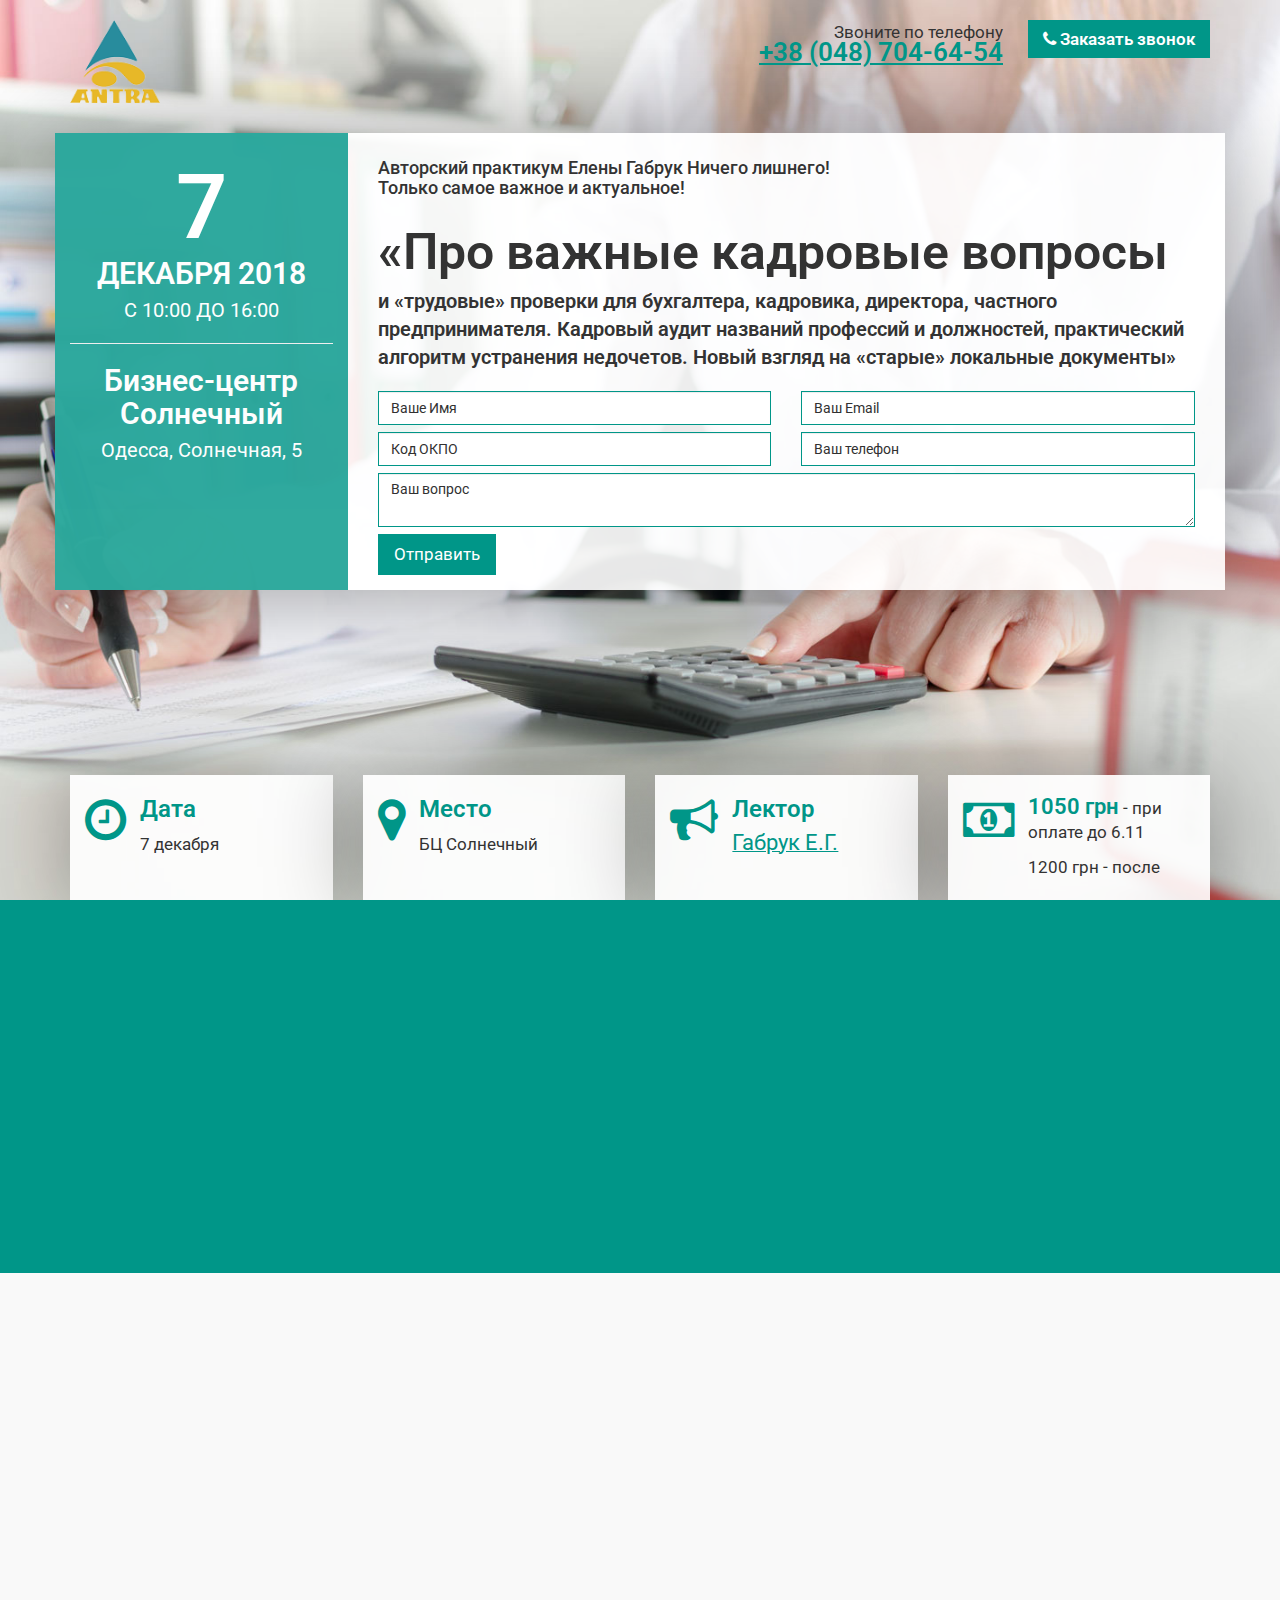
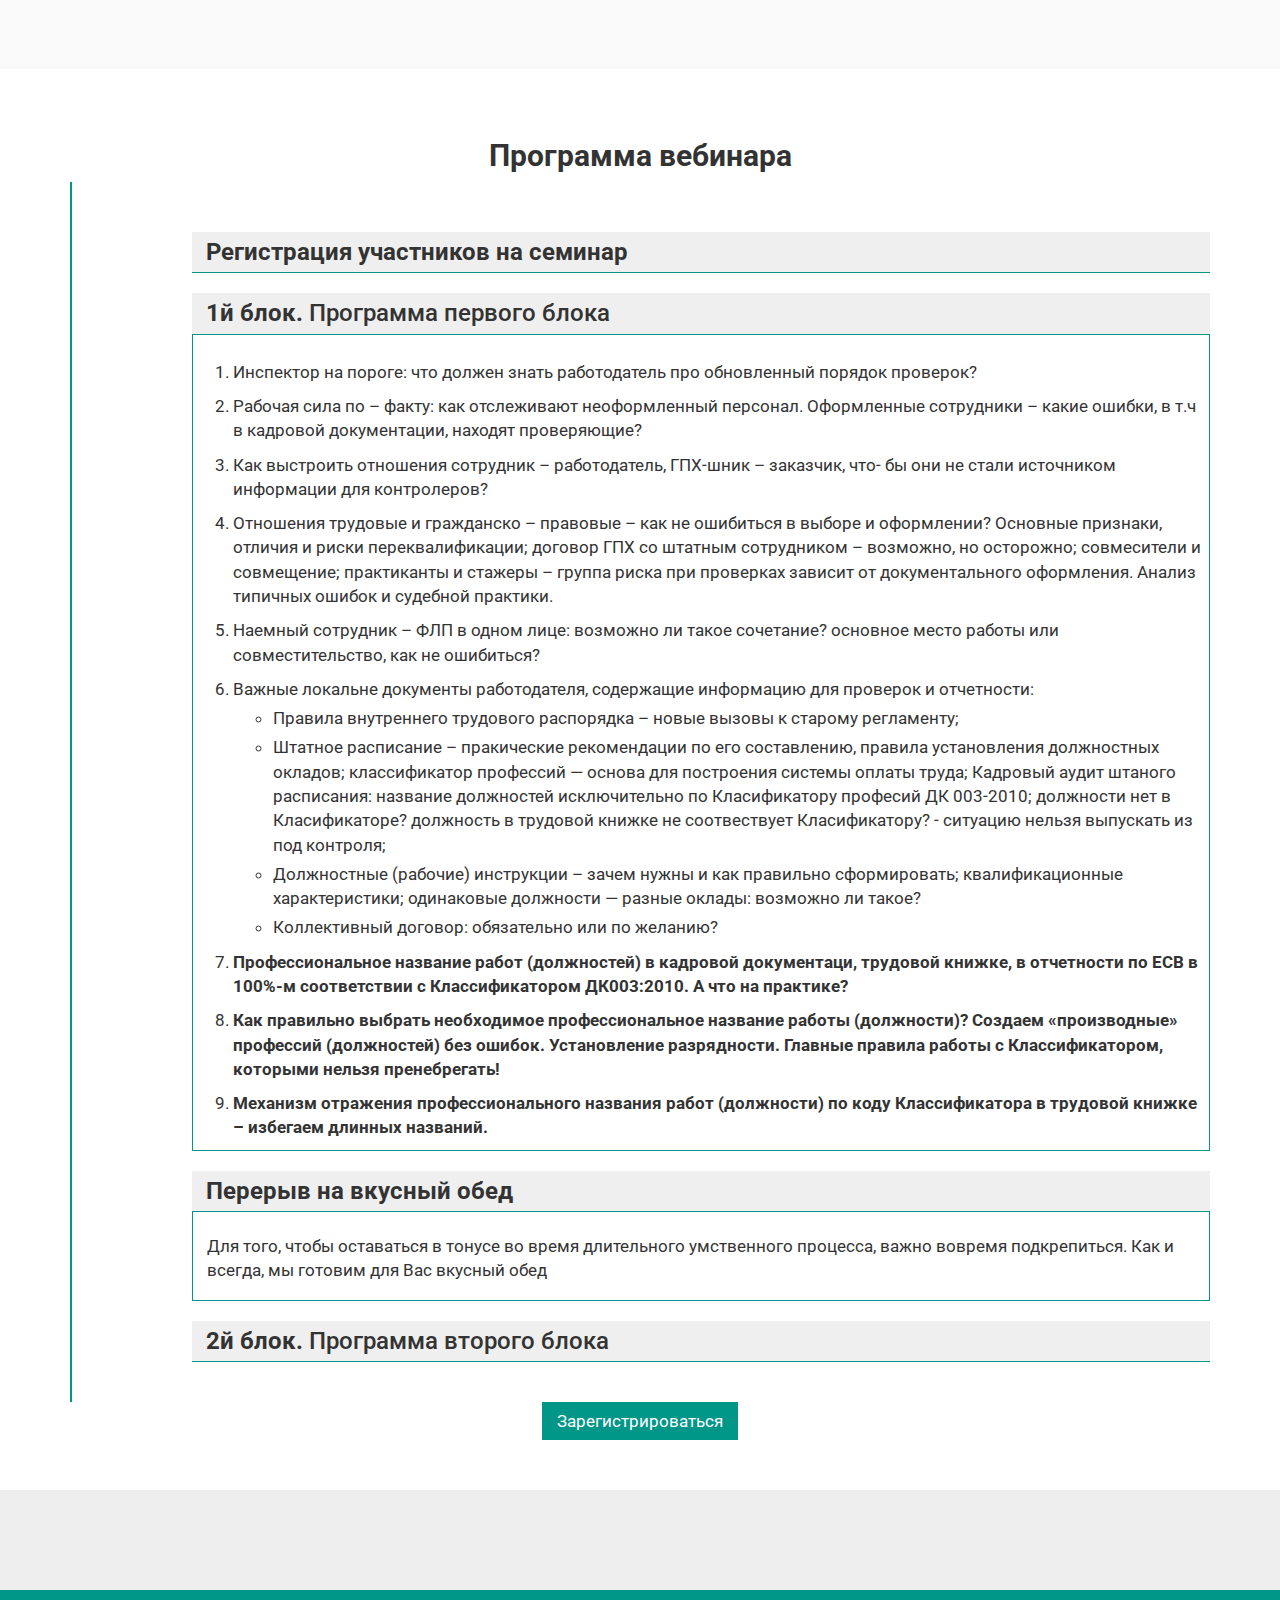
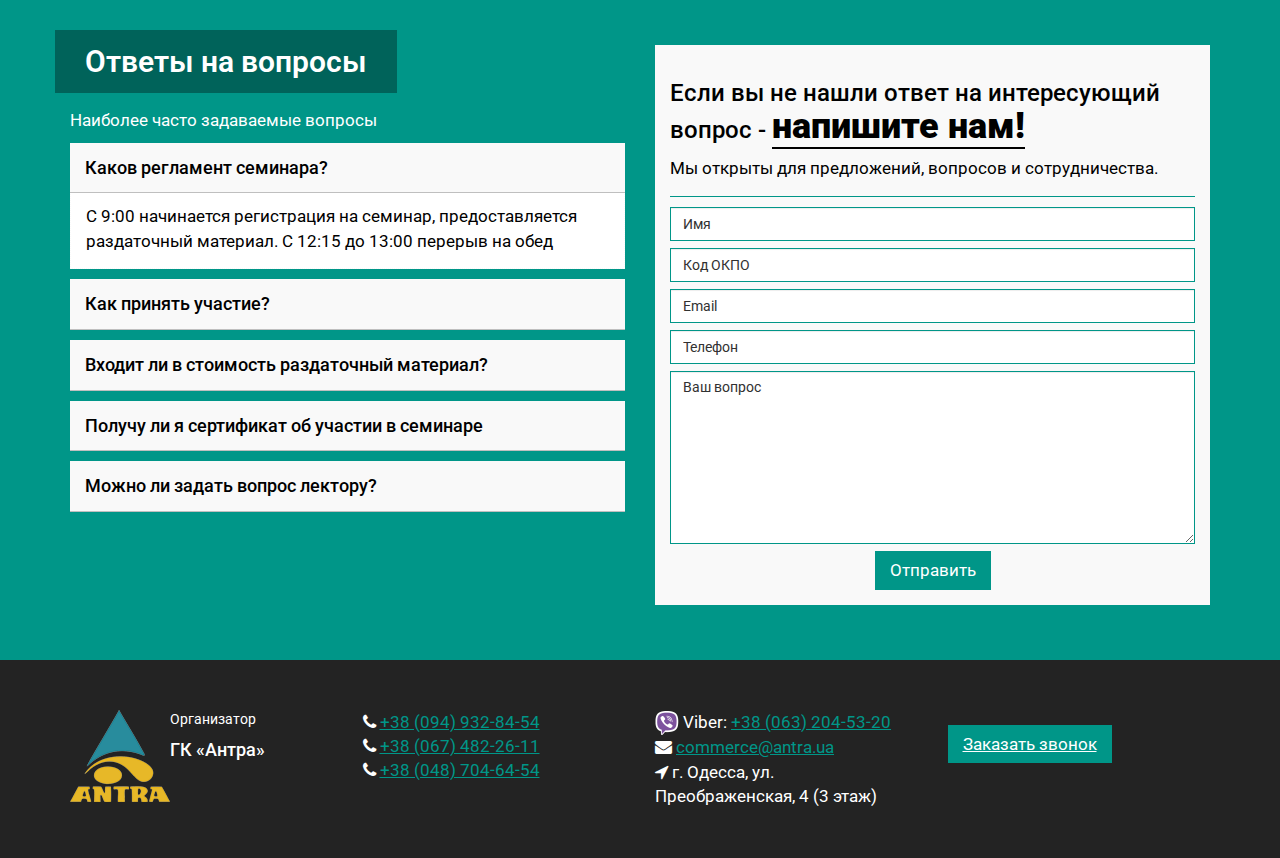
<file: index.html>
<!DOCTYPE html>
<html lang="ru">
<head>
	<meta charset="UTF-8">
	<title>Про важные кадровые вопросы и «трудовые» проверки для бухгалтера, кадровика, директора, частного предпринимателя. Кадровый аудит названий профессий и должностей, практический алгоритм устранения недочетов. Новый взгляд на «старые» локальные документы </title>
    <meta name="viewport" content="width=device-width, initial-scale=1">
	<link rel="stylesheet" href="css/style.css?ver=0.012">
	
</head>
<body>
	<section class="backgroundImageBlock">
		<div class="header">
			<div class="container">
				<a href="../" class="pull-left"><img src="images/logo.png" alt="Антра" class="logo"></a>
				<button class="phone pull-right" type="button" data-toggle="modal" data-target="#myModal"><i class="fa fa-phone" aria-hidden="true"></i> Заказать звонок</button>
					
				<div class="telephons pull-right">
					Звоните по телефону
					<div class="telephone-hover">
						<a href="tel:+380487046454">+38 (048) 704-64-54</a>
						<div class="telephons-hidden">
				        	<a href="tel:+380949328454"><i class="fa fa-mobile" aria-hidden="true"></i> +38 (094) 932-84-54</a><br>
							<a href="tel:+380674822611"><i class="fa fa-mobile" aria-hidden="true"></i> +38 (067) 482-26-11</a><br>
							<img src="images/viber.png" alt=""><a href="tel:+380632045320"> +38 (‎063) 204-53-20</a>
						</div>
					</div>
					
				</div>
			</div>
		</div>
		<div class="container padding-block" style="padding-top: 10px">
			<div class="row info-block-wrapper">
				<div class="col-md-3 col-sm-3">
					<div class="info-block text-center">
						<h2 class="lab"><span class="big">7</span><br> декабря 2018 <br><small>c 10:00 до 16:00</small></h2>
						<hr>
						<h2>Бизнес-центр Солнечный <br><small>Одесса, Солнечная, 5</small></h2>
					
						
					</div>
				</div>
				<div class="col-md-9 col-sm-9">
					<div class="">
						
						<div class="form-block">
							<h4>Авторский практикум Елены Габрук
								Ничего лишнего! <br> Только самое важное и актуальное!
								 </h4>
							<h1>«Про важные кадровые вопросы и «трудовые» проверки для бухгалтера, кадровика, директора, частного предпринимателя. Кадровый аудит названий профессий и должностей, практический алгоритм устранения недочетов. Новый взгляд на «старые» локальные документы»
								</h1>
							<script type="text/javascript">var submitted=false;</script>
							<iframe 
								name="hidden_iframe" 
								id="hidden_iframe" 
								style="display:none;" 
								onload="if(submitted) {}">
							</iframe>
							<form 
								class="form-selector" 
								id="form-registration" 
								action="https://docs.google.com/forms/d/e/1FAIpQLSfwYC1dKEdx3VvTivSNnb4oGM9e8u4wIVKnV1kjNTQUSgmlKQ/formResponse" 
								method="POST" 
								target="hidden_iframe" 
								onsubmit="submitted=true;">
								<!-- <h4>Заполните пожалуйста форму для регистрации в онлайн семинаре</h4> -->
								<div class="row">
									<div class="col-md-6">
										<div class="form-group">
											<input type="text" class="name form-control" placeholder="Ваше Имя" name="entry.1382491496" required="">
										</div>
										<div class="form-group">
											<input type="text" class="okpo form-control" placeholder="Код ОКПО" name="entry.1218060692" >
										</div>
									</div>
									<div class="col-md-6">
										<div class="form-group">
											<input type="email" class="email form-control" placeholder="Ваш Email" name="entry.1408447140" required="">
										</div>
										<div class="form-group">
											<input type="tel" class="tel form-control" placeholder="Ваш телефон" name="entry.2103749189" required="">
										</div>
									</div>
								</div>
								
								
								<div class="form-group">
									<textarea name="entry.5411496" id="question" class="form-control" placeholder="Ваш вопрос"></textarea>
								</div>
								<input type="radio" name="entry.707034873" value="Регистрация" hidden checked="">
								<input type="submit" value="Отправить" class="but">
							</form>
						</div>
					</div>
				</div>
				
			</div>
			<!-- <div class="row spec">
				<div class="col-md-12"><a href='' data-toggle="modal" data-target="#myModalForm2">
					<h2 >Только для <span>одесситов <img style='vertical-align: bottom;' src="images/odessa.png" width='30px' alt=""> и гостей города</span></h2>
						<p>Участие в вебинаре в специально оборудованном зале БЦ Солнечный. <br>Наш администратор обеспечит комфортное участие и поможет задавать вопросы лектору.</p></a>
						<button class="but" type="button" data-toggle="modal" data-target="#myModalForm2">Зарегистрироваться</button>
				</div>
				
			</div> -->
		</div>
		<div class="bottom-div">
			<div class="container">
				<div class="row">
					<div class="col-md-3 col-sm-3 col-xs-6">
						<div class="info-item">
							<h3><i class="fa fa-clock-o pull-left"  aria-hidden="true"></i>Дата</h3>
							<p>7 декабря </p>
						</div>
					</div>
					<div class="col-md-3 col-sm-3 col-xs-6">
						<div class="info-item">
							<h3><i class="fa fa-map-marker pull-left" aria-hidden="true"></i>Место</h3>
							<p>БЦ Солнечный </p>
						</div>
					</div>
					<div class="col-md-3 col-sm-3 col-xs-6">
						<div class="info-item">
							<h3><i class="fa fa-bullhorn pull-left" aria-hidden="true"></i>Лектор</h3>
							<p><a href="#lector"><span class="big">Габрук Е.Г.</span></a> </p>
						</div>
					</div>
					<div class="col-md-3 col-sm-3 col-xs-6">
						<div class="info-item">
							<h3><i class="fa fa-money pull-left" style="margin-bottom: 30px" aria-hidden="true"></i></h3>
							<p><span class="big" style="color: #009688; font-weight: 600">1050 грн</span> - при оплате до 6.11</p>
							<p>1200 грн - после</p>
						</div>
					</div>
				</div>
			</div>
		</div>
	</section>
	<section id="lector" class="padding-block">
		<div class="container">
			<div class="row">
				<div class="col-md-3 wow fadeInLeft" data-wow-delay="0.3s">
					<div class="text-center"><img src="images/photo.jpg" alt="Волянюк Инна Анатольевна"></div>
				</div>
				<div class="col-md-8 wow fadeInLeft">
					<div class="back-lector">
						<h3>Лектор:</h3>
						<h2><span>Габрук</span> Елена Геннадьевна</h2>
						<ul>
							
							<li>независимый експерт-консультант по налогообложению и учету,</li>
							<li>автор многочисленных публикаций на налоговую тематику в профильных бухгалтерских ресурсах,</li>
							<li>опыт лекторской работы и работы в официальном налоговом издании - 19 лет,</li>
							<li>директор консультационной  фирмы.</li>
						</ul>
					</div>
					
				</div>
				
			</div>
		</div>
	</section>
	<section id="why" class="padding-block">
		<div class="container">
			<div class="row">
				<div class="col-md-12 wow fadeInLeft">
					<h2 class="marginBotom">Почему Вам будет крайне полезно поучаствовать в нашем вебинаре</h2>
				</div>
				<div class="col-md-4 wow fadeInLeft" data-wow-delay="0.3s">
					<div class="text-center">
						<img src="images/lecture.svg" alt="">
					
						<h3>Интерактивность</h3>
						<p>Лектор открыта к вопросам на протяжении всего дня, вы сможете задать все интересующие вас вопросы! Спросить все что вас интересует по данной тематике</p>
					</div>
				</div>
				<div class="col-md-4 wow fadeInLeft" data-wow-delay="0.6s">
					<div class="text-center">
						<img src="images/chat.svg" alt="">
					
						<h3>Обмен опытом</h3>
						<p>Семинар - это место, где можно познакомиться с нужными людьми, обменяться опытом</p>
					</div>
				</div>
				<div class="col-md-4 wow fadeInLeft" data-wow-delay="0.9s">
					<div class="text-center">
						<img src="images/rocket-ship.svg" alt="">
					
						<h3>Вкусняшки =)</h3>
						<p>Для того, чтобы оставаться в тонусе во время длительного умственного процесса, важно вовремя подкрепиться. Как и всегда, мы готовим для Вас вкусный обед</p>
					</div>
				</div>
			</div>
		</div>
	</section>
	<section id="program" class="padding-block">
		<div class="container">
			<div class="row">
				<div class="col-md-12">
					<h2 class="text-center"><strong>Программа вебинара</strong></h2>
					<div class="items">
						<div class="items-block">

							<!-- 1d block -->

							<div class="item">
								
								<div class="btn-item-open wow zoomIn"> 09:00  - 10:00</div>
								<div class="item-info h3"><strong>Регистрация участников на семинар</strong></div>
								<div class="item-more">Нажми</div>
								<div class="item-close-info"  style="display: none">
									<ul>
										<li>Организаторы мероприятия <strong>регистрируют прибывших участников</strong></li>
										<li>Вы получаете <strong>раздаточный материал, сертификат участия и акты выполненных работ</strong></li>
									</ul>
								</div>
							</div>


							<!-- 2d block -->

							<div class="item active">
								
								<div class="btn-item-open wow zoomIn active">10:00 - 12:15</div>
								<div class="item-info h3"><strong>1й блок. </strong>Программа первого блока</div>
								<div class="item-more">Нажми</div>
								<div class="item-close-info">
									<ol>
										<li>Инспектор на пороге: что должен знать работодатель про обновленный порядок проверок?</li>
										<li>Рабочая сила по – факту: как отслеживают неоформленный персонал. Оформленные сотрудники – какие ошибки, в т.ч в кадровой документации, находят проверяющие? </li>
										<li>Как выстроить отношения сотрудник – работодатель, ГПХ-шник – заказчик, что- бы они не стали источником информации для контролеров?</li>
										<li>Отношения трудовые и гражданско – правовые – как не ошибиться в выборе и оформлении? Основные признаки, отличия и риски переквалификации;  договор ГПХ со штатным сотрудником – возможно, но осторожно; совмесители и совмещение; практиканты и стажеры – группа  риска при проверках зависит от документального оформления. Анализ типичных ошибок и судебной практики.</li>
										<li>Наемный сотрудник – ФЛП в одном лице: возможно ли такое сочетание? основное место работы или совместительство, как не ошибиться?</li>
										<li>Важные локальне документы работодателя, содержащие информацию для проверок и отчетности:
											<ul>
												<li>Правила внутреннего трудового распорядка – новые вызовы к старому регламенту; </li>
												<li>Штатное расписание – пракические рекомендации по его составлению, правила установления должностных окладов; классификатор профессий — основа для построения системы оплаты труда; Кадровый аудит штаного расписания: название должностей  исключительно по Класификатору професий ДК 003-2010; должности нет в Класификаторе? должность в трудовой книжке не соотвествует Класификатору?  - ситуацию нельзя выпускать из под контроля; </li>
												<li>Должностные (рабочие) инструкции – зачем нужны и как правильно сформировать; квалификационные характеристики; одинаковые должности — разные оклады: возможно ли такое?</li>
												<li>Коллективный договор: обязательно или по желанию?</li>
											</ul>
										</li>
										<li><strong>Профессиональное  название  работ (должностей) в кадровой документаци, трудовой книжке, в отчетности по ЕСВ в 100%-м соответствии с Классификатором ДК003:2010. А что на практике?</strong></li>
										<li><strong>Как правильно выбрать необходимое профессиональное название  работы (должности)? Создаем «производные»  профессий (должностей) без ошибок. Установление разрядности. Главные правила работы с Классификатором, которыми нельзя пренебрегать!</strong></li>
										<li><strong>Механизм отражения профессионального названия работ (должности)  по коду Классификатора в трудовой книжке – избегаем длинных названий.</strong></li>
									</ol>

								</div>
							</div>

							<!-- 1d block -->

							<div class="item active">
								
								<div class="btn-item-open wow zoomIn active">12:15 - 13:00</div>
								<div class="item-info h3"><strong>Перерыв на вкусный обед</strong></div>
								<div class="item-more">Нажми</div>
								<div class="item-close-info">
									<p>Для того, чтобы оставаться в тонусе во время длительного умственного процесса, важно вовремя подкрепиться. Как и всегда, мы готовим для Вас вкусный обед</p>
								</div>
							</div>

					

							<!-- 2 th block -->


							<div class="item">
								<div class="btn-item-open wow zoomIn" data-wow-delay="0.3s">13:00 - 16:00</div>
								<div class="item-info h3"><strong>2й блок. </strong>Программа второго блока</div>
								<div class="item-more">Нажми</div>
								<div class="item-close-info" style="display: none">

									<ol start='10'>
										<li><strong>Должность (название работ) в трудовой не соответствует Классификатору  - возможные последсвия для работодателя и сотрудника.</strong></li>
										<li><strong>Как не ошибиться  при изменении профессионального названия работ (должности). Можно  ли считать приведение в соответствие названий должностей (работ)  измененем существенных  условий труда? Надо ли издавать приказ на перевод сотрудника на иную должность при ее переименовании?</strong></li>
										<li><strong>Приводим названия должностей в соответствие с Классификаором – алгоритм дейсвий зависит от ситуации (искажение названия; «несуществующая» должность прочее).</strong></li>
										<li>Движение кадров. <strong>С 25.07.2018г. изменены правила деловодства – что важно учесть!</strong>
											<ul>
												<li>пакет документов при прийме на работу; особенноси приема на работу отдельных категоий сотрудников (несовершенолетние, иностранцы, лица с инвалидностью); </li>
												<li>дополнительные условия принятия сотрудников на работу (испытаельный срок, стажировка, пракика); </li>
												<li>трудовые книжки (заполнение, исправления записей, хранение, возврат при увольнении);</li>
												<li>личная карточка П-2 – основные правила заполнения;</li>
												<li>личное дело сотрудника: что храним, а что в спам? <strong>С 25.07.2018г. изменился состав личного дела; как актуализировать личные дела сотрудников;</strong></li>
												<li>уведомляем налоговую про принятие сотрудника на работу;</li>
												<li>допуск сотрудника к работе: с какими локальным документами сотрудник обязательно должен бать ознакомленный;</li>
												<li>номенклатура дел по кадрам, как составляюща  общего документооборота; формирование дел; передача в архив; какие документы сколько храним?</li>
												
											</ul>
										</li>
										<li>Режим рабочего времени, ограничения по отдельным 
											<ul>
												<li>категориям сотрудников, </li>
												<li>												общая и сокращенная продолжительность рабочего времени;</li>
												<li>												режим не полного рабочего времени;</li>
												<li>												работа в ночное время, выходные и праздничные дни;</li>
												<li>												работа сверхурочно;</li>
												<li>												работа сменами;</li>
												<li>												гибкий режим раочего времени;</li>
												<li>												не нормированный рабоий день;</li>
												<li>												простойна предприятии;</li>
											</ul>												

										</li>
										<li>Учет рабочего времени (табель учета рабочего времени, суммированный учет рабочего времени); графики сменности.</li>
										<li>Предписание проверяющих, штрафы за нарушение законодательства по труду.</li>
										
									</ol>
							
								</div>
							</div>


						

					
						</div>

						
					</div>
					<div class="text-center"><button class="but" type="button" data-toggle="modal" data-target="#myModalForm">Зарегистрироваться</button></div>
				</div>
			</div>
		</div>
	</section>
	<section class="quest">
		<div class="container centerBlock">
			
		</div>
	</section>
	<section id="answers" class="padding-block">
		<div class="container">
			<div class="row">
			
				<div class="col-md-6">
					<div class="center-small-block"><h2>Ответы на вопросы</h2>
					<p>Наиболее часто задаваемые вопросы</p></div>
					<div class="accordion">
						<h4 >
							<span class="btn-item-open wow zoomIn">
								
							</span>Каков регламент семинара?
							<span class="item-more">Нажми</span>
						</h4 >
						<p>С 9:00 начинается регистрация на семинар, предоставляется раздаточный материал. С 12:15 до 13:00 перерыв на обед</p>

						<h4 >
							<span class="btn-item-open wow zoomIn"  data-wow-delay="0.3s">
								
							</span>Как принять участие?
							<span class="item-more">Нажми</span>
						</h4 >
						<p>Оставляете заявку на сайте или звоните нам по телефону <br><a href="tel:+380487061708">+38 (048) 706-17-08</a>, оплачиваете счет и за день до вебинара получаете ссылку.</p>

						<h4 >
							<span class="btn-item-open wow zoomIn"  data-wow-delay="0.6s">
								
							</span>Входит ли в стоимость раздаточный материал?
							<span class="item-more">Нажми</span>
						</h4 >
						<p>Да, входит. Один комплект раздаточного материала выдается перед началом семинара</p>

					

						<h4 >
							<span class="btn-item-open wow zoomIn"  data-wow-delay="0.7s">
							
							</span>Получу ли я сертификат об участии в семинаре
							<span class="item-more">Нажми</span>
						</h4 >
						<p>Да, сертификат будет выдан вместе с раздаточным материалом, при регистрации</p>

						<h4 >
							<span class="btn-item-open wow zoomIn"  data-wow-delay="1.2s">
							
							</span>Можно ли задать вопрос лектору?
							<span class="item-more">Нажми</span>
						</h4 >
						<p>Конечно! Перед семинаром организаторы выдают листики, на которых Вы сможете написать вопрос лектору и передать во время семинара.</p>

					
					</div>
				</div>
				<div class="col-md-6">
			
					<div class="important-wrapper">
						<!-- <img src="images/question.png" alt=""> -->
						<h3>Если вы не нашли ответ на интересующий вопрос - <span style="border-bottom: 2px solid; font-size: 150%; font-weight: 900">напишите нам!</span></h3>
						<p>Мы открыты для предложений, вопросов и сотрудничества.</p>
			   
				   <div >
					   <iframe 
							   name="hidden_iframe" 
							   id="hidden_iframe" 
							   style="display:none;" 
							   onload="if(submitted) {}">
						   </iframe>
						   <div class="form-wrapper" data-wow-delay="0.6s">
							   <form 
								   class="form-selector" 
								   id="form-registration" 
								   action="https://docs.google.com/forms/d/e/1FAIpQLSfwYC1dKEdx3VvTivSNnb4oGM9e8u4wIVKnV1kjNTQUSgmlKQ/formResponse" 
								   method="POST" 
								   target="hidden_iframe" 
								   onsubmit="submitted=true;">
								   
								   <div class="form-group">
									   <input type="text" class="name form-control" placeholder="Имя" name="entry.1382491496" required="">
								   </div>
								   <div class="form-group">
									   <input type="text" class="okpo form-control" placeholder="Код ОКПО" name="entry.1218060692" >
								   </div>
								   <div class="form-group">
									   <input type="email" class="email form-control" placeholder="Email" name="entry.1408447140" required="">
								   </div>
								   <div class="form-group">
									   <input type="tel" class="tel form-control" placeholder="Телефон" name="entry.2103749189" required="">
								   </div>
								   
								   <div class="form-group">
									   <textarea name="entry.5411496" id="question" rows="8" class="form-control" placeholder="Ваш вопрос"></textarea>
								   </div>
								   <input type="radio" name="entry.707034873" value="предложения, вопросы, сотрудничества (не заявка)" hidden checked="">
								   <div class="centerBlock">
									   <input type="submit" value="Отправить" class="but">
								   </div>
							   </form>
			   
			</div>
					</div>
				</div>
			</div>
		</div>
	</section>

	<footer class="padding-block">
		<div class="container">
			<div class="row">
				<div class="col-lg-3 col-md-4 col-sm-2">
					<img src="images/logo.png" alt="Антра" class="logo pull-left">
					<div class=""><div class="small">Организатор</div>
				<h4>ГК &laquo;Антра&raquo;</h4></div>
				</div>
				<div class="col-lg-3 col-md-3 col-sm-4">
					<i class="fa fa-phone" aria-hidden="true"></i> <a href="tel:+380949328454">+38 (094) 932-84-54</a><br>
					<i class="fa fa-phone" aria-hidden="true"></i> <a href="tel:+380674822611">+38 (067) 482-26-11</a><br>
					<i class="fa fa-phone" aria-hidden="true"></i> <a href="tel:+380487046454">+38 (048) 704-64-54</a>
				</div>
				<div class="col-lg-3 col-md-3 col-sm-4">
							<img src="images/viber.png" alt="" style="width: 24px;"> <span>Viber:</span> <a href="tel:+380632045320">+38 (‎063) 204-53-20</a><br>

					<i class="fa fa-envelope" aria-hidden="true"></i> <a href="mailto:commerce@antra.ua">commerce@antra.ua</a><br>
					<i class="fa fa-location-arrow" aria-hidden="true"></i> г. Одесса, ул. Преображенская, 4 (3 этаж)
				</div>
				<div class="col-lg-3 col-md-2 col-sm-2">
					<div class="center"><a href="" class="but" data-toggle="modal" data-target="#myModal">Заказать звонок</a></div>
				</div>
			</div>
		</div>
	</footer>

	<!-- Modal -->

	<div class="modal fade" id="myModal" tabindex="-1" role="dialog" aria-labelledby="myModalLabel" aria-hidden="true">
	  <div class="modal-dialog modal-sm">
	    <div class="modal-content">
	      <div class="modal-body">
	        <button type="button" class="close" data-dismiss="modal"><span aria-hidden="true">&times;</span><span class="sr-only">Close</span></button>
	        
	        <script type="text/javascript">var submitted=false;</script>
			<iframe 
				name="hidden_iframe1" 
				id="hidden_iframe1" 
				style="display:none;" 
				onload="if(submitted) {}">
			</iframe>
			<form 
				class="form-selector first bv-form" 
				id="form-modal-tel" 
				action="https://docs.google.com/forms/d/e/1FAIpQLSfwYC1dKEdx3VvTivSNnb4oGM9e8u4wIVKnV1kjNTQUSgmlKQ/formResponse" 
				method="POST" 
				target="hidden_iframe1" 
				onsubmit="submitted=true;">
				<h4 id="myModalLabel">Введите Ваше имя и телефон</h4>
				<div class="form-group">
					<input type="text" name="entry.1382491496" class="form-control" placeholder="Ваше имя">
				</div>
				<div class="form-group">
					<input type="tel" name="entry.2103749189" class="form-control" placeholder="Ваш телефон">
				</div>
				<input type="radio" name="entry.707034873" value="Заказан звонок (перезвон)" hidden="" checked="">
				<div class="centerBlock">
					<input type="submit" class="but" value="Отправить">
				</div>
			</form>
	      </div>
	    </div>
	  </div>
	</div>

	<!-- / Modal -->


	<!-- modal form -->
	<div class="modal fade" id="myModalForm" tabindex="-1" role="dialog" aria-labelledby="myModalLabel" aria-hidden="true">
	  <div class="modal-dialog">
	    <div class="modal-content">
	      <div class="modal-body">
	        <button type="button" class="close" data-dismiss="modal"><span aria-hidden="true">&times;</span><span class="sr-only">Close</span></button>
					<script type="text/javascript">var submitted=false;</script>
						<iframe 
							name="hidden_iframe" 
							id="hidden_iframe" 
							style="display:none;" 
							onload="if(submitted) {}">
						</iframe>
						<div class="form-wrapper" data-wow-delay="0.6s">
							<form 
								class="form-selector" 
								id="form-registration" 
								action="https://docs.google.com/forms/d/e/1FAIpQLSfwYC1dKEdx3VvTivSNnb4oGM9e8u4wIVKnV1kjNTQUSgmlKQ/formResponse" 
								method="POST" 
								target="hidden_iframe" 
								onsubmit="submitted=true;">
								<h4 class="centerBlock">Для регистрации заполните пожалуйста форму!</h4>
								<div class="form-group">
									<input type="text" class="name form-control" placeholder="Имя" name="entry.1382491496" required="">
								</div>
								<div class="form-group">
									<input type="text" class="okpo form-control" placeholder="Код ОКПО" name="entry.1218060692" >
								</div>
								<div class="form-group">
									<input type="email" class="email form-control" placeholder="Email" name="entry.1408447140" required="">
								</div>
								<div class="form-group">
									<input type="tel" class="tel form-control" placeholder="Телефон" name="entry.2103749189" required="">
								</div>
								<div class="form-group">
										<input type="text" class="fio form-control" placeholder="ФИО для сертификата" name="entry.1085621751" required="">
									</div>
								<div class="form-group">
									<textarea name="entry.5411496" id="question" rows="8" class="form-control" placeholder="Ваш вопрос"></textarea>
								</div>
								<input type="radio" name="entry.707034873" value="Регистрация" hidden checked="">
								<div class="centerBlock">
									<input type="submit" value="Отправить" class="but">
								</div>
							</form>
						</div>
					</div>
				</div>
			</div>
		</div>

	<!-- modal form -->
	<div class="modal fade" id="myModalForm2" tabindex="-1" role="dialog" aria-labelledby="myModalLabel" aria-hidden="true">
	  <div class="modal-dialog">
	    <div class="modal-content">
	      <div class="modal-body">
	        <button type="button" class="close" data-dismiss="modal"><span aria-hidden="true">&times;</span><span class="sr-only">Close</span></button>
					<!-- <script type="text/javascript">var submitted=false;</script> -->
						<iframe 
							name="hidden_iframe2" 
							id="hidden_iframe2" 
							style="display:none;" 
							onload="if(submitted) {}">
						</iframe>
						<div class="form-wrapper" data-wow-delay="0.6s">
							<form 
								class="form-selector" 
								id="form-registration2" 
								action="https://docs.google.com/forms/d/e/1FAIpQLSfwYC1dKEdx3VvTivSNnb4oGM9e8u4wIVKnV1kjNTQUSgmlKQ/formResponse" 
								method="POST" 
								target="hidden_iframe" 
								onsubmit="submitted=true;">
								<h4 class="centerBlock">Для регистрации заполните пожалуйста форму!</h4>
								<div class="form-group">
									<input type="text" class="name form-control" placeholder="Имя" name="entry.1382491496" required="">
								</div>
								<div class="form-group">
									<input type="text" class="okpo form-control" placeholder="Код ОКПО" name="entry.1218060692" >
								</div>
								<div class="form-group">
									<input type="email" class="email form-control" placeholder="Email" name="entry.1408447140" required="">
								</div>
								<div class="form-group">
									<input type="tel" class="tel form-control" placeholder="Телефон" name="entry.2103749189" required="">
								</div>
								<div class="form-group">
										<input type="text" class="fio form-control" placeholder="ФИО для сертификата" name="entry.1085621751" required="">
									</div>
								<div class="form-group">
									<textarea name="entry.5411496" id="question" rows="8" class="form-control" placeholder="Ваш вопрос"></textarea>
								</div>
								<input type="radio" name="entry.707034873" value="Регистрация Солнечный" hidden checked="">
								<div class="centerBlock">
									<input type="submit" value="Отправить" class="but">
								</div>
							</form>
						</div>
					</div>
				</div>
			</div>
		</div>

	<script src="js/js.min.js?ver=0.013"></script>
	<script>
		(function(i,s,o,g,r,a,m){i['GoogleAnalyticsObject']=r;i[r]=i[r]||function(){
		(i[r].q=i[r].q||[]).push(arguments)},i[r].l=1*new Date();a=s.createElement(o),
		m=s.getElementsByTagName(o)[0];a.async=1;a.src=g;m.parentNode.insertBefore(a,m)
		})(window,document,'script','https://www.google-analytics.com/analytics.js','ga');

		ga('create', 'UA-49347481-7', 'auto');
		ga('send', 'pageview');

	</script>

	<script type="text/javascript">
	/* <![CDATA[ */
	var google_conversion_id = 1000468184;
	var google_custom_params = window.google_tag_params;
	var google_remarketing_only = true;
	/* ]]> */
	</script>
	<script type="text/javascript" src="//www.googleadservices.com/pagead/conversion.js">
	</script>
	<noscript>
	<div style="display:inline;">
	<img height="1" width="1" style="border-style:none;" alt="" src="//googleads.g.doubleclick.net/pagead/viewthroughconversion/1000468184/?guid=ON&amp;script=0"/>
	</div>
	</noscript>





</body>
</html>
</file>
